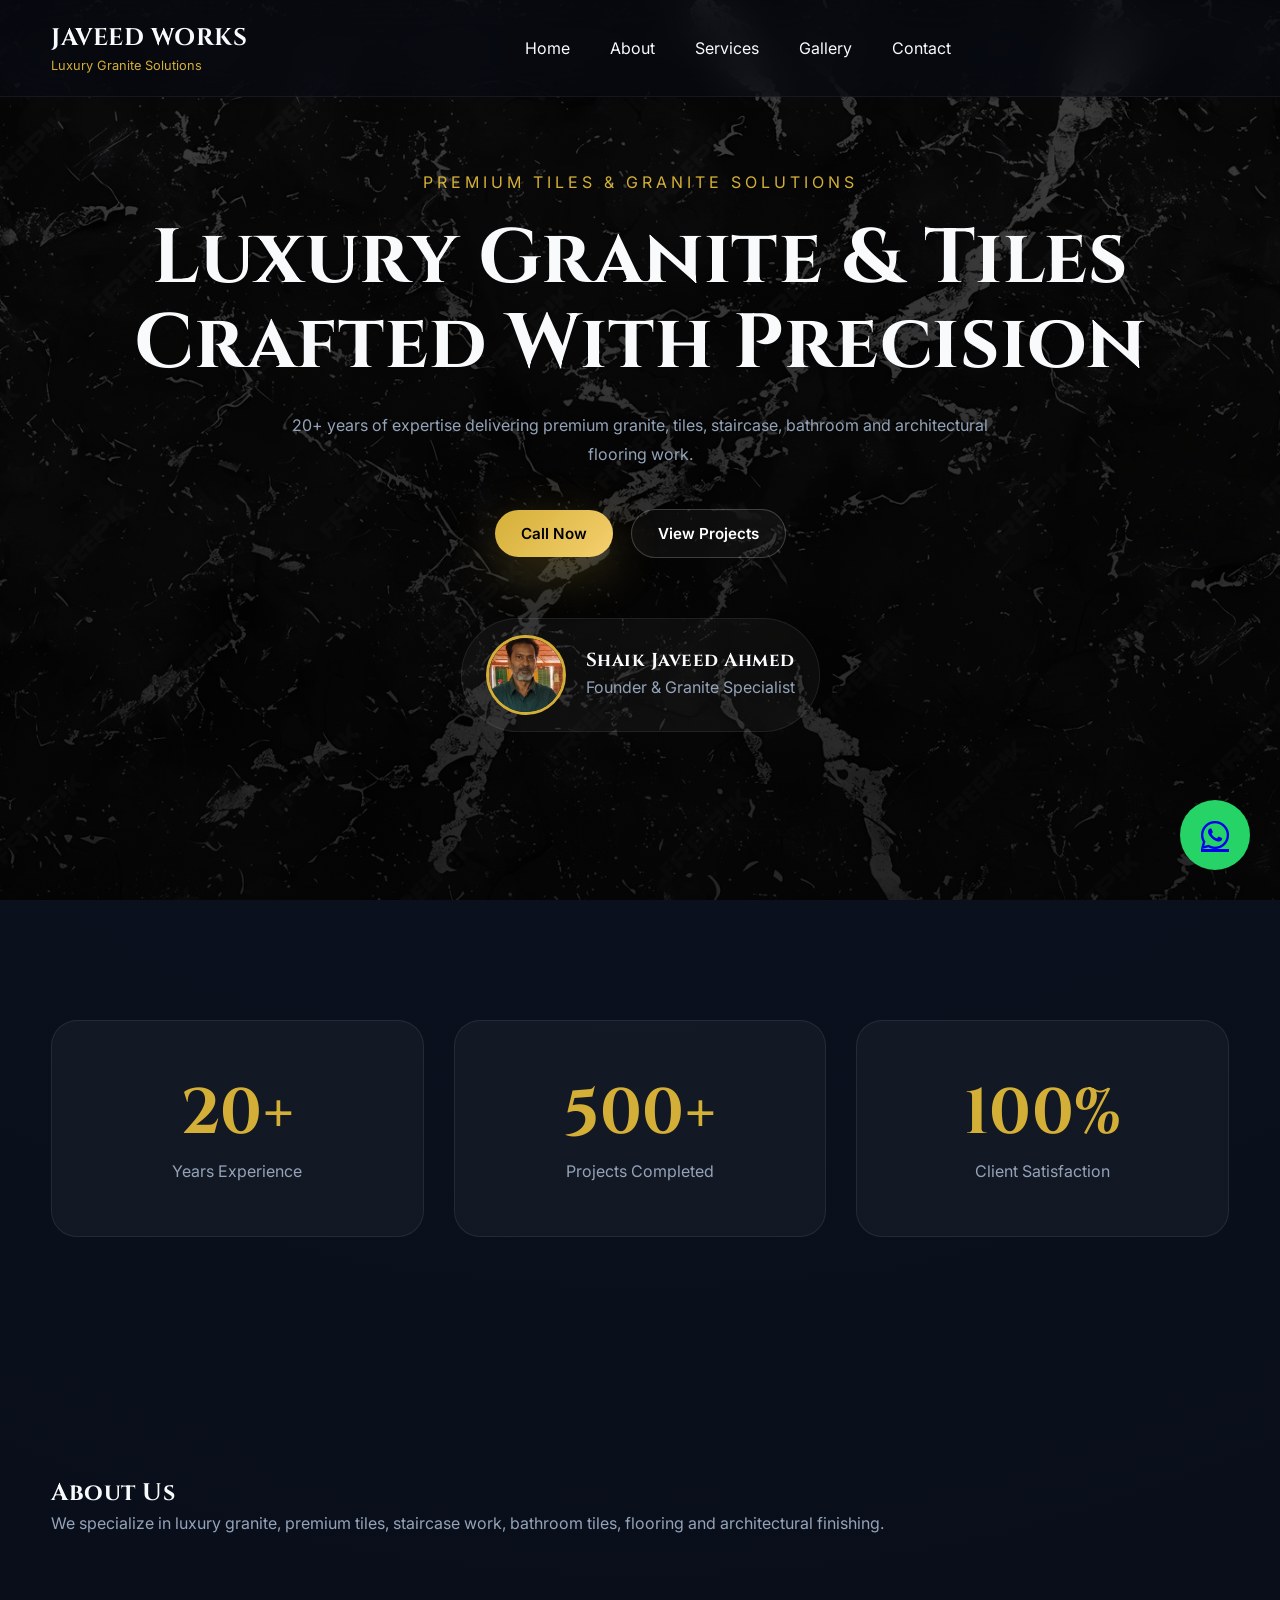
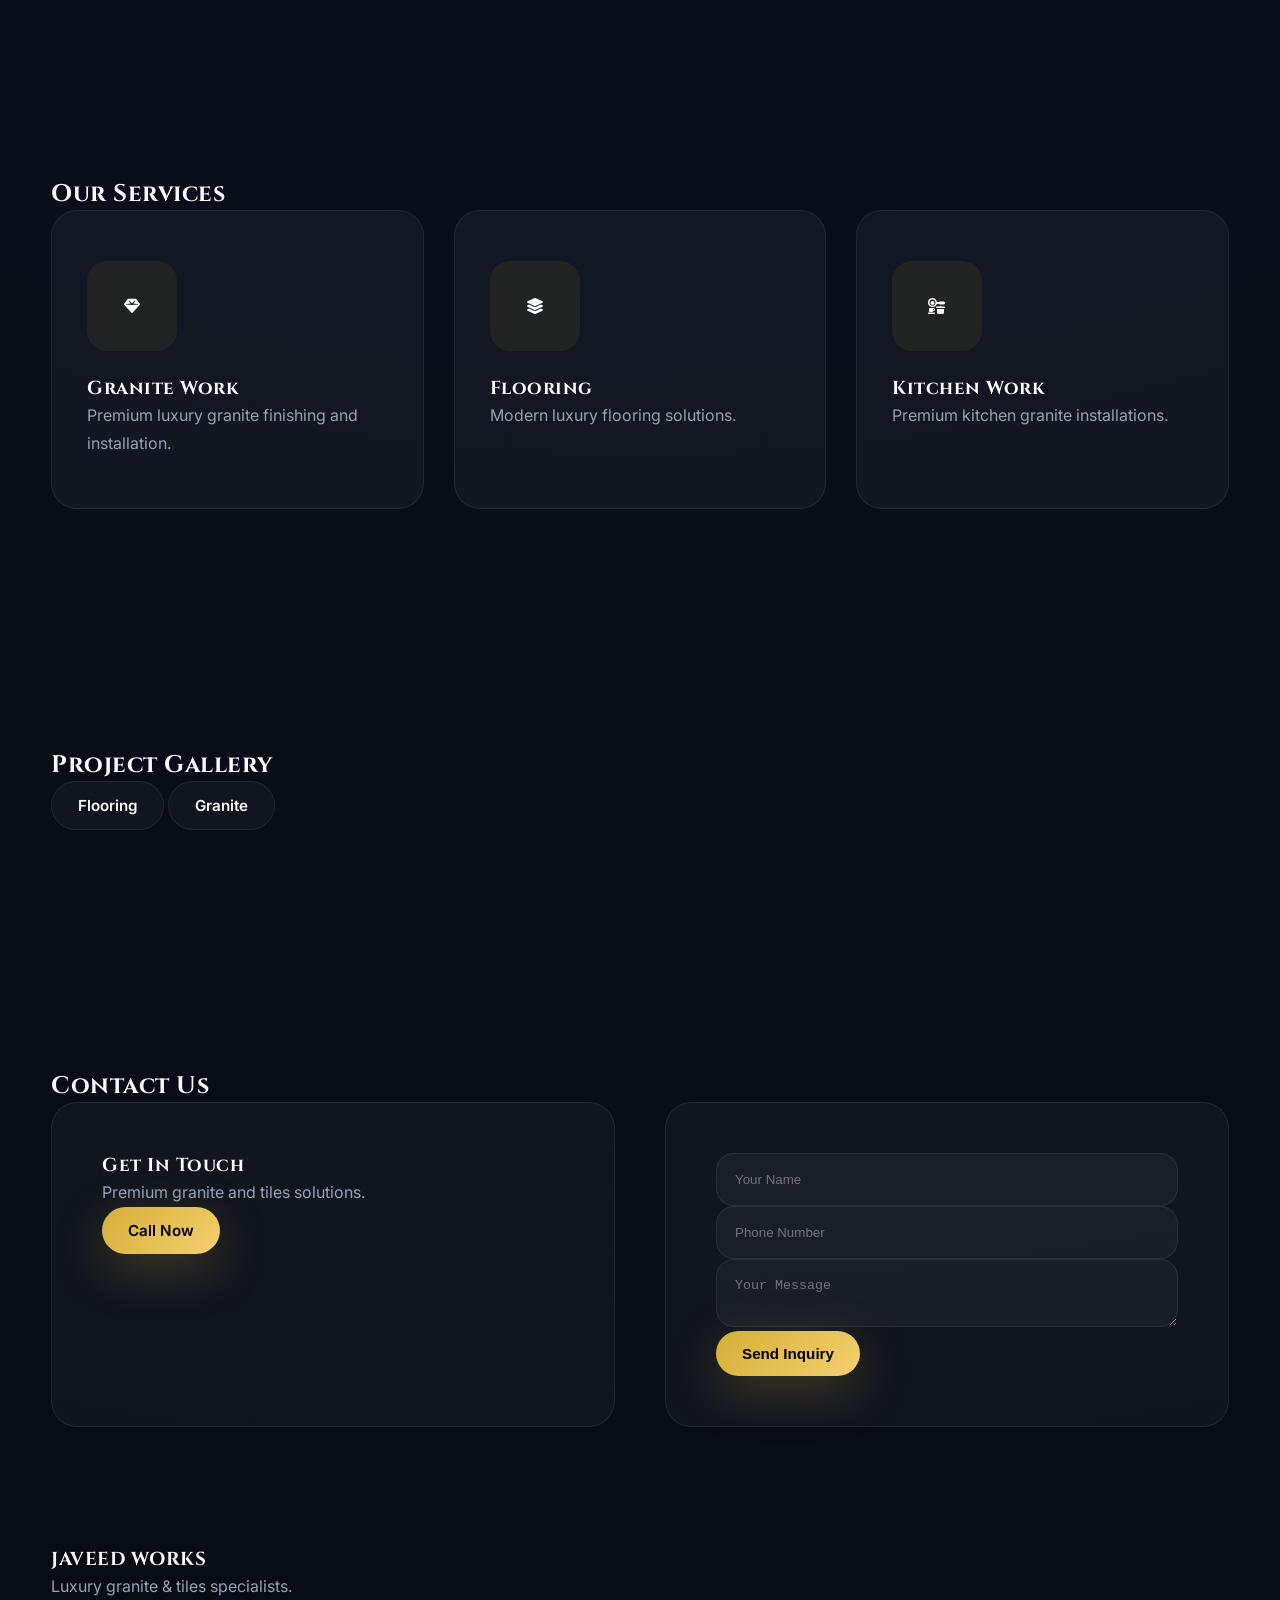
<file: index.html>
<!DOCTYPE html>
<html lang="en">

<head>
    <meta charset="UTF-8" />
    <meta name="viewport" content="width=device-width, initial-scale=1.0" />

    <title>Shaik Javeed Ahmed | Premium Granite & Tiles</title>

    <!-- Google Fonts -->
    <link rel="preconnect" href="https://fonts.googleapis.com">
    <link rel="preconnect" href="https://fonts.gstatic.com" crossorigin>

    <link href="https://fonts.googleapis.com/css2?family=Inter:wght@300;400;500;600;700;800&family=Cinzel:wght@500;600;700&display=swap" rel="stylesheet">

    <!-- Font Awesome -->
    <link rel="stylesheet"
        href="https://cdnjs.cloudflare.com/ajax/libs/font-awesome/6.5.2/css/all.min.css">

    <!-- CSS -->
    <link rel="stylesheet" href="styles.css">
</head>

<body>

    <!-- =========================
         NAVBAR
    ========================== -->

    <header class="navbar">

        <div class="container nav-content">

            <div class="logo">
                <h2>JAVEED WORKS</h2>
                <span>Luxury Granite Solutions</span>
            </div>

            <ul class="nav-menu">

                <li><a href="#home">Home</a></li>

                <li><a href="#about">About</a></li>

                <li><a href="#services">Services</a></li>

                <li><a href="#gallery">Gallery</a></li>

                <li><a href="#contact">Contact</a></li>

            </ul>

            <div class="hamburger">

                <span></span>
                <span></span>
                <span></span>

            </div>

        </div>

    </header>

    <!-- =========================
         HERO
    ========================== -->

    <section id="home" class="hero">

        <div class="hero-overlay"></div>

        <div class="hero-glow"></div>

        <div class="hero-grid"></div>

        <div class="hero-content">

            <div class="container">

                <p class="hero-tag">
                    PREMIUM TILES & GRANITE SOLUTIONS
                </p>

                <h1 class="hero-title">
                    Luxury Granite & Tiles
                    Crafted With Precision
                </h1>

                <p class="hero-subtitle">

                    20+ years of expertise delivering premium granite,
                    tiles, staircase, bathroom and architectural flooring work.

                </p>

                <div class="hero-buttons">

                    <a href="tel:7396648848" class="btn btn-primary">
                        Call Now
                    </a>

                    <a href="#gallery" class="btn btn-secondary">
                        View Projects
                    </a>

                </div>

                <div class="owner-profile glass-card">

                    <img src="images/javeed.png"
                        alt="Shaik Javeed Ahmed">

                    <div>

                        <h3>Shaik Javeed Ahmed</h3>

                        <p>Founder & Granite Specialist</p>

                    </div>

                </div>

            </div>

        </div>

    </section>

    <!-- =========================
         STATS
    ========================== -->

    <section class="stats">

        <div class="container">

            <div class="stats-grid">

                <div class="stat-card glass-card">

                    <h2>20+</h2>

                    <p>Years Experience</p>

                </div>

                <div class="stat-card glass-card">

                    <h2>500+</h2>

                    <p>Projects Completed</p>

                </div>

                <div class="stat-card glass-card">

                    <h2>100%</h2>

                    <p>Client Satisfaction</p>

                </div>

            </div>

        </div>

    </section>

    <!-- =========================
         ABOUT
    ========================== -->

    <section id="about">

        <div class="container">

            <div class="section-header">

                <h2 class="section-title">
                    About Us
                </h2>

                <div class="title-underline"></div>

            </div>

            <div class="about-content">

                <p>

                    We specialize in luxury granite,
                    premium tiles, staircase work,
                    bathroom tiles, flooring and
                    architectural finishing.

                </p>

            </div>

        </div>

    </section>

    <!-- =========================
         SERVICES
    ========================== -->

    <section id="services">

        <div class="container">

            <div class="section-header">

                <h2 class="section-title">
                    Our Services
                </h2>

                <div class="title-underline"></div>

            </div>

            <div class="services-grid">

                <div class="service-card">

                    <div class="service-icon">
                        <i class="fas fa-gem"></i>
                    </div>

                    <h3>Granite Work</h3>

                    <p>
                        Premium luxury granite finishing and installation.
                    </p>

                </div>

                <div class="service-card">

                    <div class="service-icon">
                        <i class="fas fa-layer-group"></i>
                    </div>

                    <h3>Flooring</h3>

                    <p>
                        Modern luxury flooring solutions.
                    </p>

                </div>

                <div class="service-card">

                    <div class="service-icon">
                        <i class="fas fa-kitchen-set"></i>
                    </div>

                    <h3>Kitchen Work</h3>

                    <p>
                        Premium kitchen granite installations.
                    </p>

                </div>

            </div>

        </div>

    </section>

    <!-- =========================
         GALLERY
    ========================== -->

    <section id="gallery">

        <div class="container">

            <div class="section-header">

                <h2 class="section-title">
                    Project Gallery
                </h2>

                <div class="title-underline"></div>

            </div>

            <div class="gallery-filters">

                <a href="gallery.html?category=floor"
                    class="filter-btn">
                    Flooring
                </a>

                <a href="gallery.html?category=granite"
                    class="filter-btn">
                    Granite
                </a>

            </div>

        </div>

    </section>

    <!-- =========================
         CONTACT
    ========================== -->

    <section id="contact">

        <div class="container">

            <div class="section-header">

                <h2 class="section-title">
                    Contact Us
                </h2>

                <div class="title-underline"></div>

            </div>

            <div class="contact-content">

                <div class="contact-info">

                    <h3>Get In Touch</h3>

                    <p>
                        Premium granite and tiles solutions.
                    </p>

                    <a href="tel:7396648848"
                        class="btn btn-primary">
                        Call Now
                    </a>

                </div>

                <form class="contact-form"
                    id="contactForm">

                    <div class="form-group">

                        <input type="text"
                            id="name"
                            placeholder="Your Name"
                            required>

                    </div>

                    <div class="form-group">

                        <input type="tel"
                            id="phone"
                            placeholder="Phone Number"
                            required>

                    </div>

                    <div class="form-group">

                        <textarea id="message"
                            placeholder="Your Message"
                            required></textarea>

                    </div>

                    <button type="submit"
                        class="btn btn-primary">

                        Send Inquiry

                    </button>

                </form>

            </div>

        </div>

    </section>

    <!-- =========================
         FOOTER
    ========================== -->

    <footer class="footer">

        <div class="container">

            <div class="footer-content">

                <div class="footer-section">

                    <h3>JAVEED WORKS</h3>

                    <p>
                        Luxury granite & tiles specialists.
                    </p>

                </div>

            </div>

            <div class="footer-bottom">

                <p>
                    © 2026 JAVEED WORKS.
                    All Rights Reserved.
                </p>

            </div>

        </div>

    </footer>

    <!-- WhatsApp -->

    <a href="https://wa.me/917396648848"
        class="whatsapp-float">

        <i class="fab fa-whatsapp"></i>

    </a>

    <!-- JS -->
    <script src="script.js"></script>

</body>

</html>
</file>
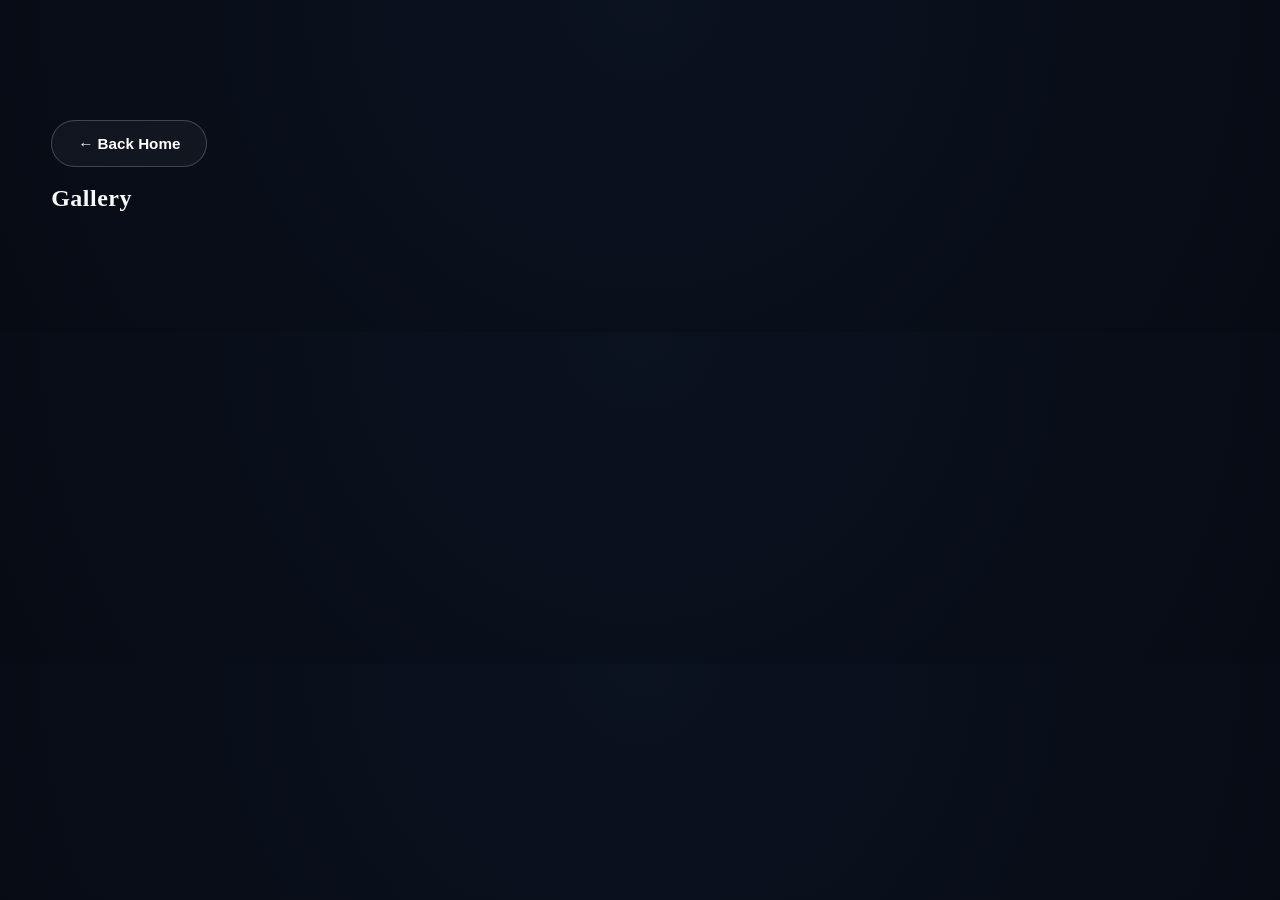
<file: gallery.html>
<!DOCTYPE html>
    <html lang="en">

    <head>

        <meta charset="UTF-8">

        <meta name="viewport"
            content="width=device-width, initial-scale=1.0">

        <title>Gallery | JAVEED WORKS</title>

        <link rel="stylesheet"
            href="styles.css">

    </head>

    <body>

        <section>

            <div class="container">

                <a href="index.html"
                    class="btn btn-secondary">

                    ← Back Home

                </a>

                <br><br>

                <div class="section-header">

                    <h1 id="galleryTitle"
                        class="section-title">

                        Gallery

                    </h1>

                    <div class="title-underline"></div>

                </div>

                <div class="gallery-grid"
                    id="galleryGrid">

                </div>

            </div>

        </section>

        <script>

            const params =
                new URLSearchParams(window.location.search);

            const category =
                params.get("category");

            const galleryTitle =
                document.getElementById("galleryTitle");

            const galleryGrid =
                document.getElementById("galleryGrid");

            const titleMap = {

                floor: "Flooring Work",

                granite: "Granite Work"

            };

            galleryTitle.innerText =
                titleMap[category] || "Gallery";

            const galleryConfig = {

                floor: {
                    folder: "images/flooring",
                    prefix: "f",
                    count: 32
                },

                granite: {
                    folder: "images/granite",
                    prefix: "g",
                    count: 12
                }

            };

            const config =
                galleryConfig[category];

            for (let i = 1; i <= config.count; i++) {

                const item =
                    document.createElement("div");

                item.className = "gallery-item";

                item.innerHTML = `
                    <img src="${config.folder}/${config.prefix}${i}.jpg">
                `;

                galleryGrid.appendChild(item);

            }

        </script>

    </body>

    </html>
</file>
<file: styles.css>
/* =========================================
   LUXURY DESIGN SYSTEM — FINAL GOD LEVEL
========================================= */

:root {

    --bg: #070B14;
    --bg2: #0B1220;

    --gold: #D4AF37;
    --gold2: #F5D06F;

    --text: #F8FAFC;
    --muted: #94A3B8;

    --glass: rgba(255,255,255,0.04);
    --glass2: rgba(255,255,255,0.07);

    --border: rgba(255,255,255,0.08);

    --shadow: 0 25px 80px rgba(0,0,0,0.45);

    --radius: 26px;

    --transition: all 0.55s cubic-bezier(0.22,1,0.36,1);
}

/* RESET */
* {
    margin: 0;
    padding: 0;
    box-sizing: border-box;
}

html {
    scroll-behavior: smooth;
}

body {
    font-family: 'Inter', sans-serif;
    background: radial-gradient(circle at top, #0b1220, #070B14);
    color: var(--text);
    overflow-x: hidden;
}

/* ===============================
   GLOBAL FIX (IMPORTANT)
================================ */
section {
    padding: 120px 0;
    position: relative;
    overflow: hidden;
}

/* ===============================
   CONTAINER
================================ */
.container {
    width: 92%;
    max-width: 1300px;
    margin: auto;
}

/* ===============================
   TYPOGRAPHY
================================ */
h1,h2,h3,h4 {
    font-family: 'Cinzel', serif;
    letter-spacing: 0.5px;
}

p {
    color: var(--muted);
    line-height: 1.8;
}

/* ===============================
   GLASS SYSTEM
================================ */
.glass {
    background: var(--glass);
    border: 1px solid var(--border);
    backdrop-filter: blur(18px);
    -webkit-backdrop-filter: blur(18px);
}

/* ===============================
   NAVBAR
================================ */
.navbar {
    position: fixed;
    top: 0;
    width: 100%;
    z-index: 999;

    background: rgba(7,11,20,0.6);
    backdrop-filter: blur(20px);

    border-bottom: 1px solid rgba(255,255,255,0.06);

    transition: var(--transition);
}

.navbar.scrolled {
    background: rgba(7,11,20,0.92);
}

.nav-content {
    display: flex;
    justify-content: space-between;
    align-items: center;
    padding: 22px 0;
}

.logo span {
    color: var(--gold);
    font-size: 0.8rem;
}

.nav-menu {
    display: flex;
    list-style: none;
    gap: 40px;
}

.nav-menu a {
    text-decoration: none;
    color: var(--text);
    transition: var(--transition);
    position: relative;
}

.nav-menu a:hover {
    color: var(--gold);
}

/* ===============================
   HERO (FIXED BUTTON ALIGNMENT)
================================ */
.hero {
    min-height: 100vh;
    display: flex;
    align-items: center;
    justify-content: center;

    position: relative;
    overflow: hidden;

    background:
        linear-gradient(rgba(0,0,0,0.75), rgba(0,0,0,0.85)),
        url('back.jpg');

    background-size: cover;
    background-position: center;
}

/* HERO CONTENT */
.hero-content {
    text-align: center;
    position: relative;
    z-index: 2;
}

.hero-tag {
    color: var(--gold);
    letter-spacing: 4px;
    margin-bottom: 20px;
}

.hero-title {
    font-size: clamp(2.8rem,6vw,6rem);
    line-height: 1.1;
    margin-bottom: 25px;
}

.hero-subtitle {
    max-width: 700px;
    margin: auto;
    margin-bottom: 40px;
}

/* 🔥 FIXED BUTTON SYSTEM */
.hero-buttons {
    display: flex;
    justify-content: center;
    align-items: center;
    gap: 18px;
    flex-wrap: wrap;
    margin-top: 10px;
}

/* ===============================
   BUTTONS (STABLE + NO FLOAT)
================================ */
.btn {
    display: inline-flex;
    align-items: center;
    justify-content: center;

    padding: 16px 32px;
    border-radius: 999px;

    text-decoration: none;
    font-weight: 600;

    transition: var(--transition);
    white-space: nowrap;
}

.btn-primary {
    background: linear-gradient(135deg, var(--gold), var(--gold2));
    color: black;
}

.btn-primary:hover {
    transform: translateY(-6px) scale(1.03);
}

.btn-secondary {
    border: 1px solid rgba(255,255,255,0.2);
    color: white;
    background: rgba(255,255,255,0.04);
}

.btn-secondary:hover {
    transform: translateY(-6px);
    border-color: var(--gold);
    color: var(--gold);
}

/* ===============================
   OWNER PROFILE
================================ */
.owner-profile {
    margin-top: 60px;
    display: inline-flex;
    align-items: center;
    gap: 20px;

    padding: 16px 24px;
    border-radius: 999px;

    background: var(--glass);
    border: 1px solid var(--border);
}

.owner-profile img {
    width: 80px;
    height: 80px;
    border-radius: 50%;
    border: 3px solid var(--gold);
    object-fit: cover;
}

/* ===============================
   STATS
================================ */
.stats-grid {
    display: grid;
    grid-template-columns: repeat(3,1fr);
    gap: 30px;
}

.stat-card {
    text-align: center;
    padding: 50px 20px;
    border-radius: var(--radius);

    background: var(--glass);
    border: 1px solid var(--border);
}

.stat-card h2 {
    font-size: 4rem;
    color: var(--gold);
}

/* ===============================
   SERVICES (FIXED GRANITE CARDS)
================================ */
.services-grid {
    display: grid;
    grid-template-columns: repeat(auto-fit,minmax(300px,1fr));
    gap: 30px;
}

.service-card {
    padding: 50px 35px;
    border-radius: var(--radius);

    background: var(--glass);
    border: 1px solid var(--border);

    position: relative;
    overflow: hidden;

    transition: var(--transition);
}

.service-card:hover {
    transform: translateY(-14px) scale(1.02);
}

.service-icon {
    width: 90px;
    height: 90px;
    display: flex;
    align-items: center;
    justify-content: center;

    border-radius: 20px;
    background: rgba(212,175,55,0.08);

    margin-bottom: 25px;
}

/* ===============================
   GALLERY (FIXED IMAGE ISSUE)
================================ */
.gallery-grid {
    display: grid;
    grid-template-columns: repeat(auto-fit,minmax(300px,1fr));
    gap: 25px;
}

.gallery-item {
    height: 280px;
    border-radius: 24px;
    overflow: hidden;
    position: relative;
}

.gallery-item img {
    width: 100%;
    height: 100%;
    object-fit: cover;
    display: block;
    transition: transform 0.6s ease;
}

.gallery-item:hover img {
    transform: scale(1.12);
}

/* ===============================
   CONTACT
================================ */
.contact-content {
    display: grid;
    grid-template-columns: 1fr 1fr;
    gap: 50px;
}

.contact-form,
.contact-info {
    padding: 50px;
    border-radius: var(--radius);
    background: var(--glass);
    border: 1px solid var(--border);
}

/* FORM FIX */
.form-group input,
.form-group textarea {
    width: 100%;
    padding: 18px;
    border-radius: 18px;

    background: rgba(255,255,255,0.04);
    border: 1px solid rgba(255,255,255,0.08);

    color: white;
}

/* ===============================
   WHATSAPP FLOAT
================================ */
.whatsapp-float {
    position: fixed;
    right: 30px;
    bottom: 30px;

    width: 70px;
    height: 70px;

    border-radius: 50%;
    background: #25D366;

    display: flex;
    align-items: center;
    justify-content: center;

    font-size: 2rem;

    z-index: 999;
}

/* ===============================
   RESPONSIVE FIX
================================ */
@media(max-width:992px){

    .stats-grid,
    .contact-content {
        grid-template-columns: 1fr;
    }

    .nav-menu {
        position: fixed;
        top: 80px;
        left: -100%;
        width: 100%;

        flex-direction: column;
        background: rgba(7,11,20,0.98);

        padding: 40px 0;
        transition: var(--transition);
    }

    .nav-menu.active {
        left: 0;
    }

    .hero-title {
        font-size: 2.6rem;
    }

    .hero-buttons {
        flex-direction: column;
    }

    .btn {
        width: 100%;
    }
}
/* =========================================
   UNIFIED BUTTON SYSTEM (BTN + FILTER BTN)
========================================= */

.btn,
.filter-btn {
    display: inline-flex;
    align-items: center;
    justify-content: center;

    padding: 14px 26px;
    border-radius: 999px;

    font-weight: 600;
    font-size: 0.95rem;

    text-decoration: none;
    cursor: pointer;

    position: relative;
    overflow: hidden;

    transition: all 0.45s cubic-bezier(0.22,1,0.36,1);

    white-space: nowrap;
}

/* =========================================
   BASE GLASS STYLE (FILTER + SECONDARY LOOK)
========================================= */

.filter-btn {
    background: rgba(255,255,255,0.04);
    border: 1px solid rgba(255,255,255,0.08);
    color: var(--text);

    backdrop-filter: blur(14px);
}

/* =========================================
   PRIMARY BUTTON (GOLD LUXURY)
========================================= */

.btn-primary {
    background: linear-gradient(135deg, var(--gold), var(--gold2));
    color: #000;

    border: none;

    box-shadow: 0 15px 50px rgba(212,175,55,0.25);
}

/* =========================================
   HOVER SYSTEM (UNIFIED PREMIUM FEEL)
========================================= */

.btn:hover,
.filter-btn:hover {
    transform: translateY(-6px) scale(1.03);
    border-color: rgba(212,175,55,0.5);
}

/* gold glow hover for both */
.btn::after,
.filter-btn::after {
    content: "";
    position: absolute;
    inset: 0;

    background: radial-gradient(
        circle at center,
        rgba(212,175,55,0.25),
        transparent 70%
    );

    opacity: 0;
    transition: 0.4s;
}

.btn:hover::after,
.filter-btn:hover::after {
    opacity: 1;
}

/* =========================================
   ACTIVE STATE (FOR FILTER BUTTONS)
========================================= */

.filter-btn.active {
    background: linear-gradient(135deg, var(--gold), var(--gold2));
    color: #000;
    border: none;

    box-shadow: 0 10px 40px rgba(212,175,55,0.3);
}

/* =========================================
   CLICK FEEL (MICRO INTERACTION)
========================================= */

.btn:active,
.filter-btn:active {
    transform: scale(0.96);
}
</file>
